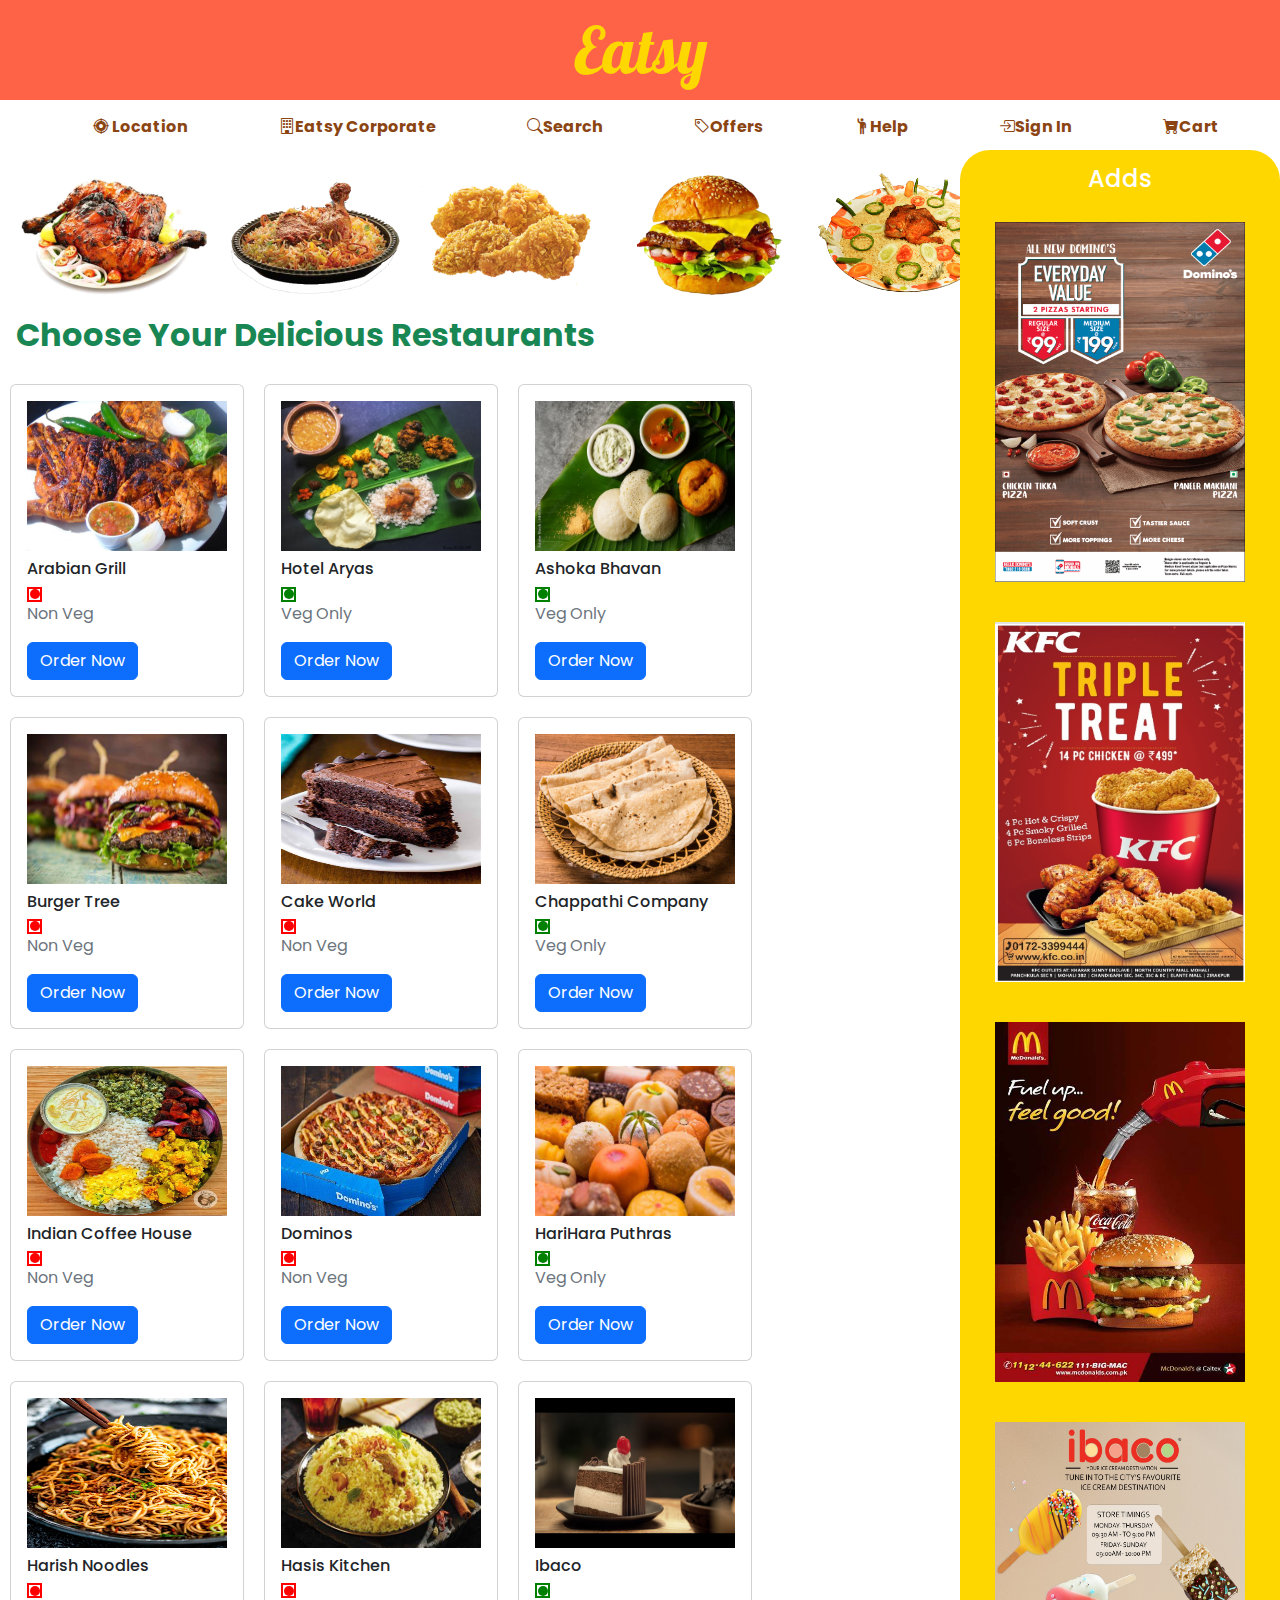
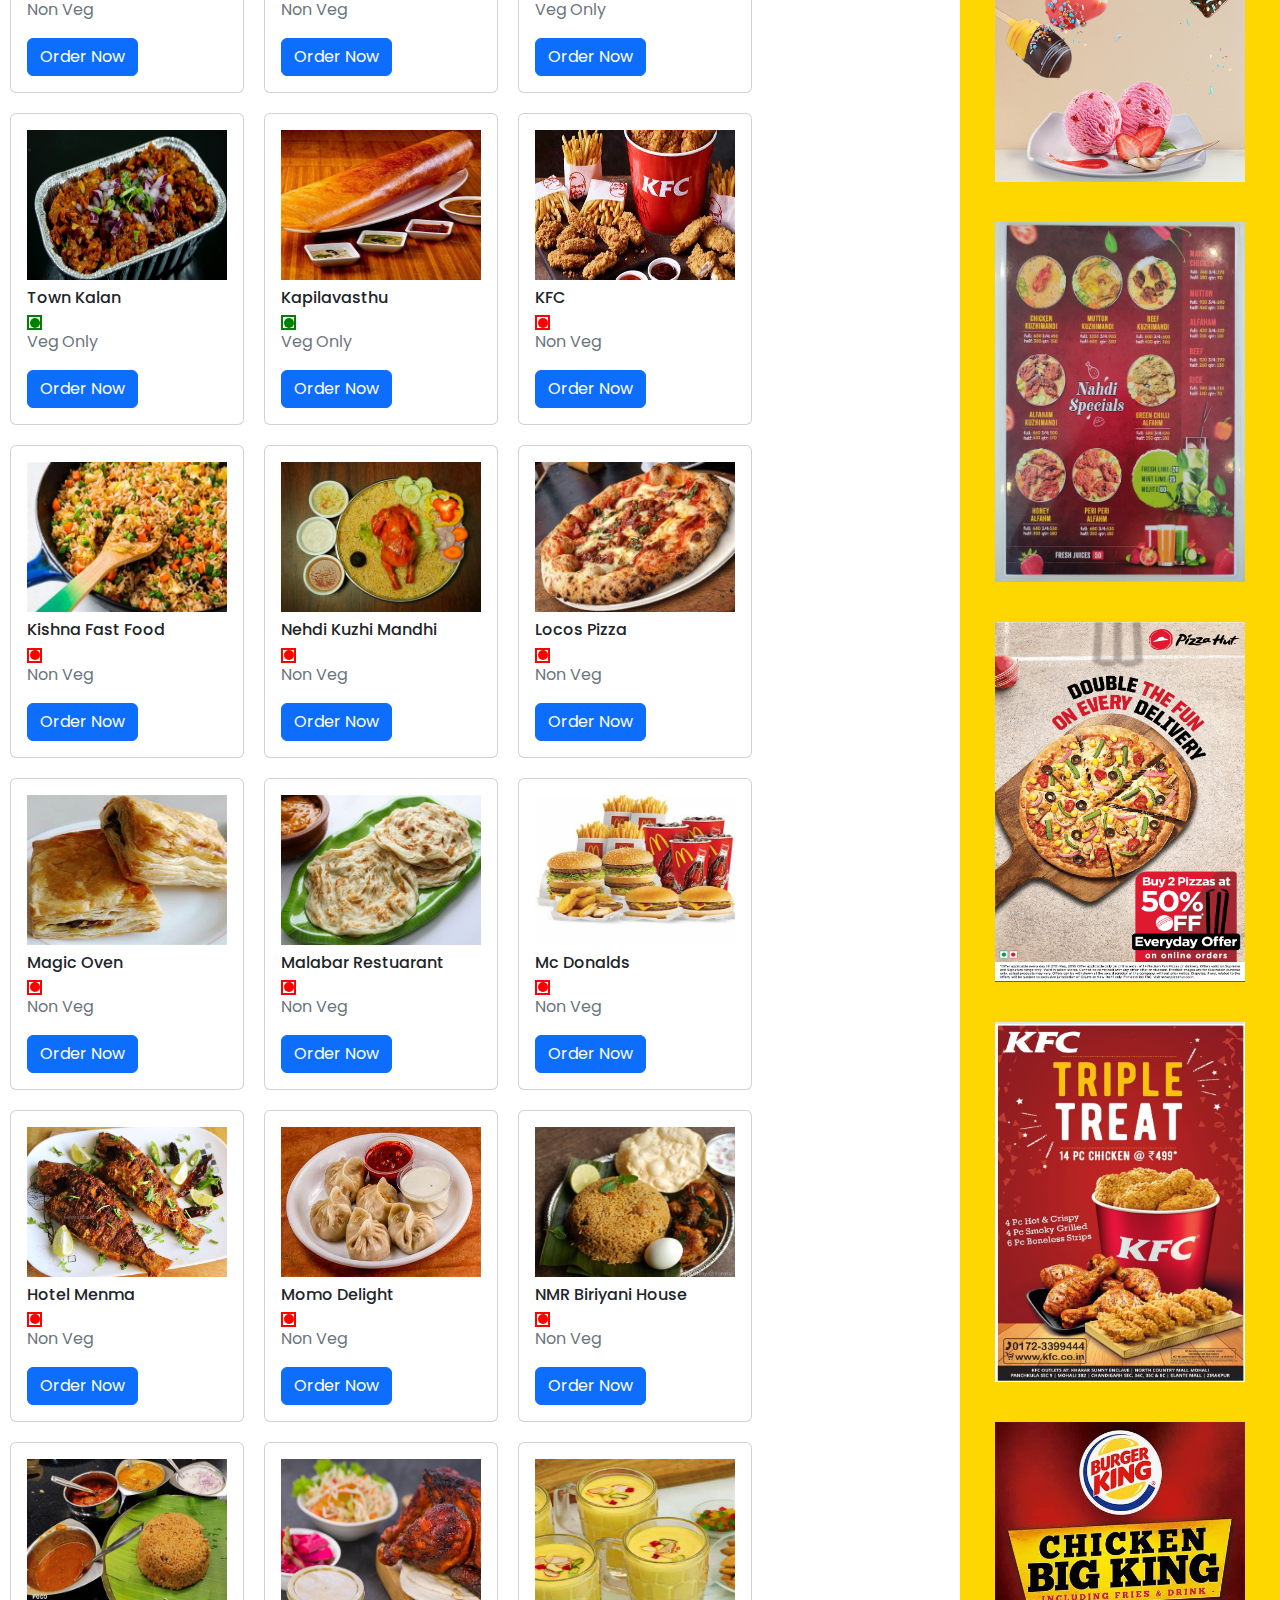
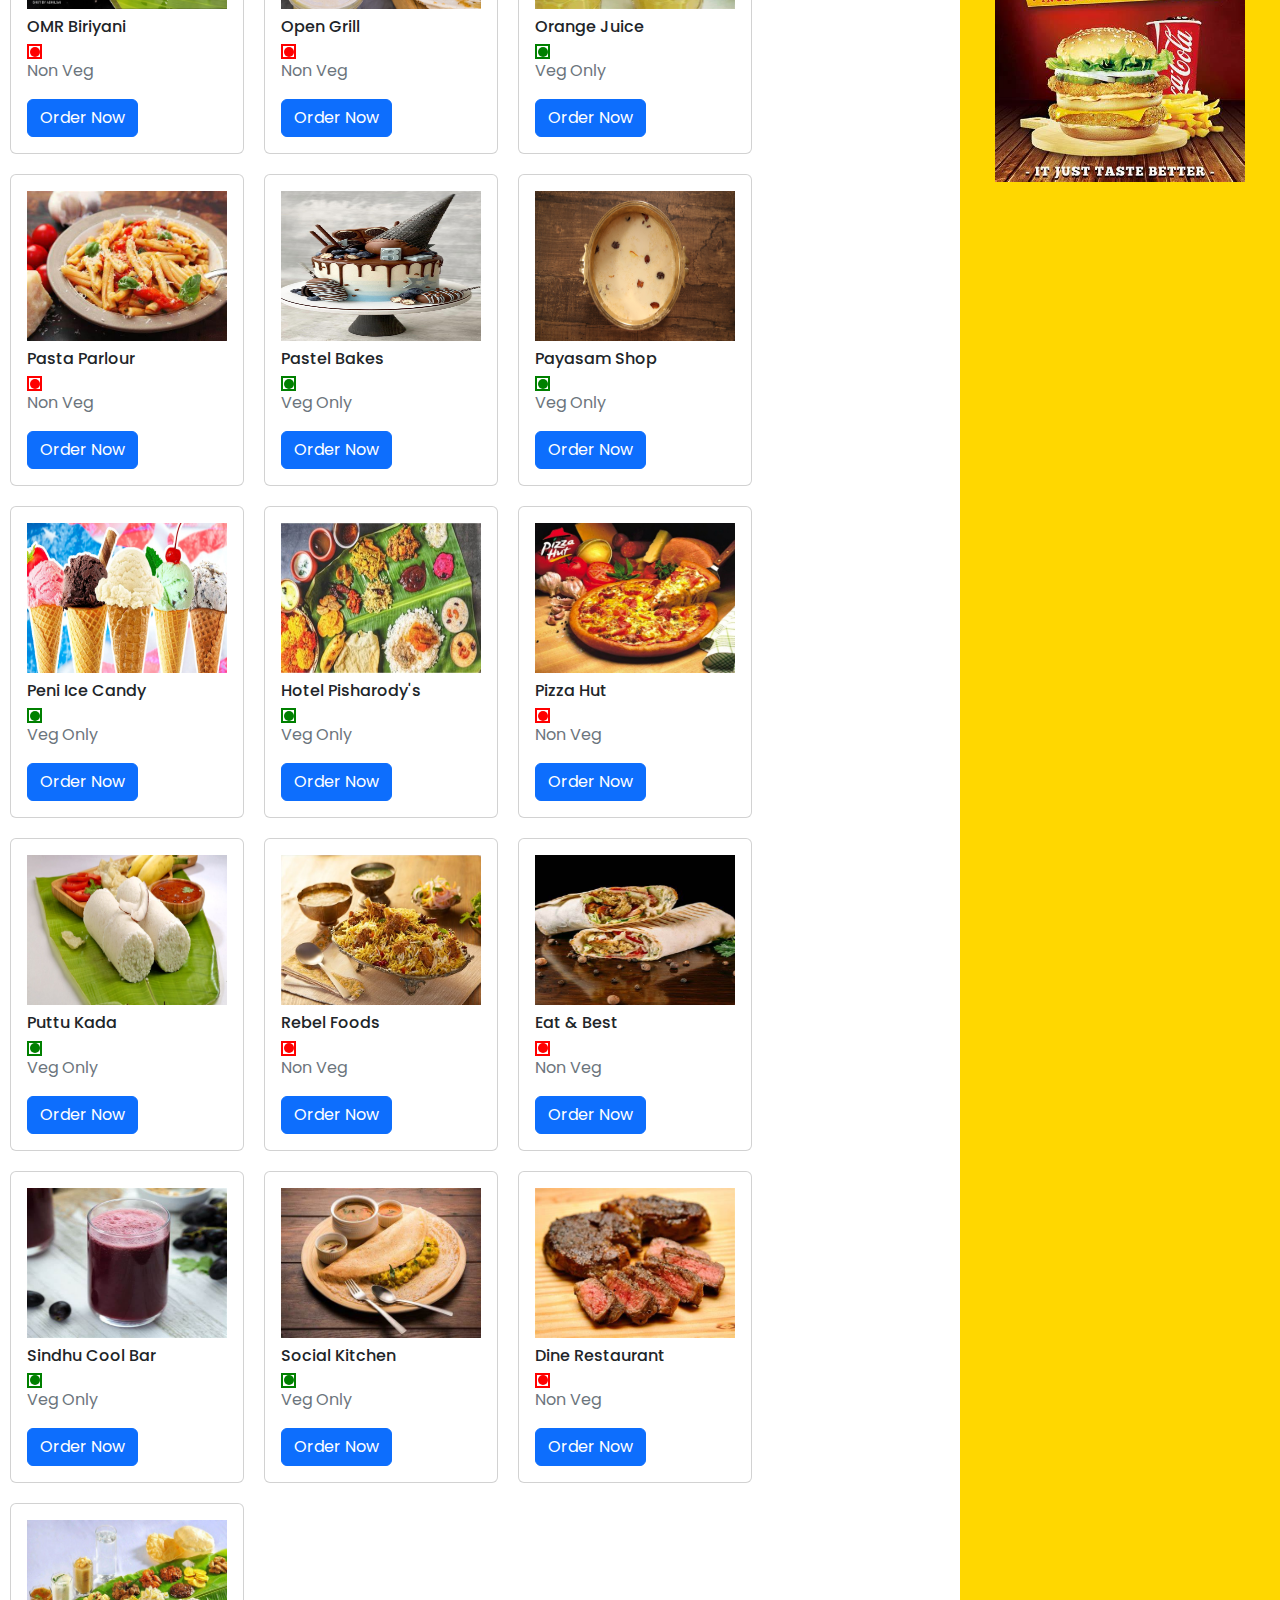
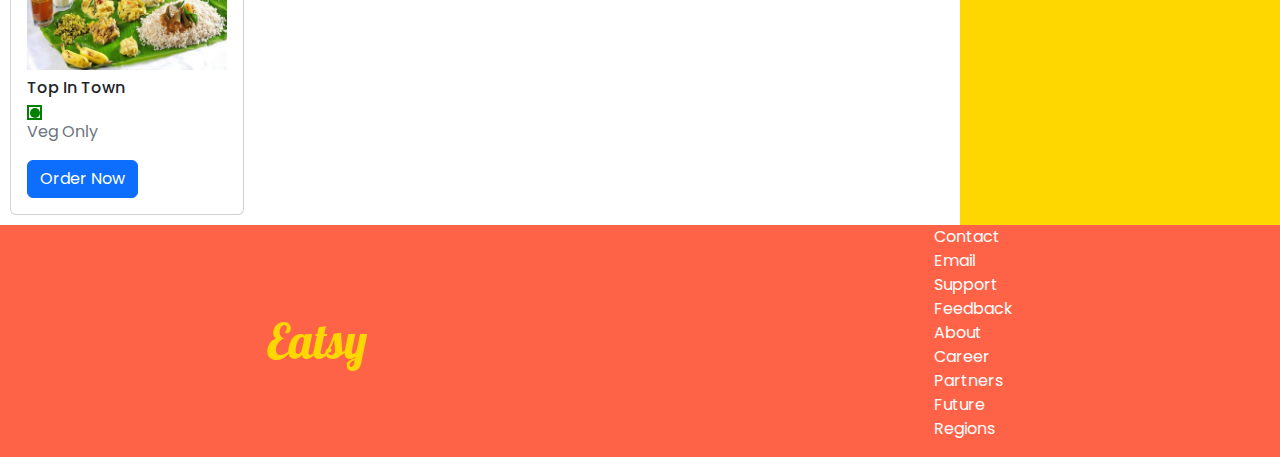
<file: index.html>
<!DOCTYPE html>
<html lang="en">
<head>
    <meta charset="UTF-8">
    <meta name="viewport" content="width=device-width, initial-scale=1.0">
    <title>Easty - it's Now Easy</title>
    <link rel="stylesheet" href="style.css">
    <link rel="shortcut icon" href="/logos/eatsy.png" type="image/x-icon">
    <link rel="stylesheet" href="/css/bootstrap.css">
    <script src="https://cdn.jsdelivr.net/npm/@popperjs/core@2.11.8/dist/umd/popper.min.js" integrity="sha384-I7E8VVD/ismYTF4hNIPjVp/Zjvgyol6VFvRkX/vR+Vc4jQkC+hVqc2pM8ODewa9r" crossorigin="anonymous"></script>
    <link href="https://cdn.jsdelivr.net/npm/bootstrap-icons/font/bootstrap-icons.css" rel="stylesheet">

</head>
<body>
    <header id="header">
        <div class="logo">
            Eatsy
        </div>
        <div class="menu" id="hamburger">
            <div class="menu-line"></div>
            <div class="menu-line"></div>
            <div class="menu-line"></div>
        </div>
    </header>
    <nav id="nav">
        <ul>
            <li>
                <a href="" class="bi bi-crosshair2"> Location</a>
            </li>
            <li><a href="index.html" class="bi bi-building">Eatsy Corporate</a></li>
            <li><a href="search.html" class="bi bi-search">Search</a></li>
            <li><a href="" class="bi bi-tag white">Offers</a></li>
            <li><a href="" class="bi bi-person-raised-hand">Help</a></li>
            <li><a href="" class="bi bi-box-arrow-in-right">Sign In</a></li>
            <li><a href="" class="bi bi-cart-dash-fill">Cart</a></li>
        </ul>
    </nav>
    <section id="section">
        <div class="container">
            <div class="box"><a href=""><img src="/images/alfahm.png" alt=""></a></div>
            <div class="box"><a href=""><img src="/images/biriyani.png" alt=""></a></div>
            <div class="box"><a href=""><img src="/images/broaster.png" alt=""></a></div>
            <div class="box"><a href=""><img src="/images/burger.png" alt=""></a></div>
            <div class="box"><a href=""><img src="/images/chicken-mandhi.png" alt=""></a></div>
            <div class="box"><a href=""><img src="/images/fries.png" alt=""></a></div>
            <div class="box"><a href=""><img src="/images/meals.png" alt=""></a></div>
            <div class="box"><a href=""><img src="/images/pizza.png" alt=""></a></div>
            <div class="box"><a href=""><img src="/images/shawarma_PNG34.png" alt=""></a></div>
            <div class="box"><a href=""><img src="/images/pasta.png" alt=""></a></div>
            <div class="box"><a href=""><img src="/images/noodles.png" alt=""></a></div>
            <div class="box"><a href=""><img src="/images/fried-rice.png" alt=""></a></div>
        </div>
        <h2 class="text-success mt-3 ps-3 fw-bold">Choose Your Delicious Restaurants</h2>
       
        <div class="cards">
            <div class="card">
                <div class="card-body">
                    <img src="/restaurant_images/arabian-grill.jpg" alt="" width="200px" height="150px">
                    <h3 class="card-title fs-6 mt-2">Arabian Grill</h3>
                    <div class="box-outer-n-veg">
                        <div class="box-inner-n-veg">
                            
                        </div>
                    </div>
                    <p class="card-text text-secondary">Non Veg</p>
                    <button class="btn btn-primary">Order Now</button>
                </div>
            </div>

            <div class="card">
                <div class="card-body ">
                    <img src="/restaurant_images/aryas.jpg" alt="" width="200px" height="150px">
                    <h3 class="card-title fs-6 mt-2">Hotel Aryas</h3>
                    <div class="box-outer-veg">
                        <div class="box-inner-veg">

                        </div>
                    </div>
                    <p class="card-text text-secondary">Veg Only</p>
                    <button class="btn btn-primary">Order Now</button>
                </div>
            </div>

            <div class="card">
                <div class="card-body">
                    <img src="/restaurant_images/ashoka-bavan.jpg" alt="" width="200px" height="150px">
                    <h3 class="card-title fs-6 mt-2">Ashoka Bhavan</h3>
                    <div class="box-outer-veg">
                        <div class="box-inner-veg">

                        </div>
                    </div>
                    <p class="card-text text-secondary">Veg Only</p>
                    <button class="btn btn-primary">Order Now</button>
                </div>
            </div>

            <div class="card">
                <div class="card-body">
                    <img src="/restaurant_images/burger.jpeg" alt="" width="200px" height="150px">
                    <h3 class="card-title fs-6 mt-2">Burger Tree</h3>
                    <div class="box-outer-n-veg">
                        <div class="box-inner-n-veg">
                            
                        </div>
                    </div>
                    <p class="card-text text-secondary">Non Veg</p>
                    <button class="btn btn-primary">Order Now</button>
                </div>
            </div>

            <div class="card">
                <div class="card-body">
                    <img src="/restaurant_images/cake-world.jpeg" alt="" width="200px" height="150px">
                    <h3 class="card-title fs-6 mt-2">Cake World</h3>
                    <div class="box-outer-n-veg">
                        <div class="box-inner-n-veg">
                            
                        </div>
                    </div>
                    <p class="card-text text-secondary">Non Veg</p>
                    <button class="btn btn-primary">Order Now</button>
                </div>
            </div>

            <div class="card">
                <div class="card-body">
                    <img src="/restaurant_images/chappathi.jpeg" alt="" width="200px" height="150px">
                    <h3 class="card-title fs-6 mt-2">Chappathi Company</h3>
                    <div class="box-outer-veg">
                        <div class="box-inner-veg">

                        </div>
                    </div>
                    <p class="card-text text-secondary">Veg Only</p>
                    <button class="btn btn-primary">Order Now</button>
                </div>
            </div>

            <div class="card">
                <div class="card-body">
                    <img src="/restaurant_images/coffee-house.jpg" alt="" width="200px" height="150px">
                    <h3 class="card-title fs-6 mt-2">Indian Coffee House</h3>
                    <div class="box-outer-n-veg">
                        <div class="box-inner-n-veg">
                            
                        </div>
                    </div>
                    <p class="card-text text-secondary">Non Veg</p>
                    <button class="btn btn-primary">Order Now</button>
                </div>
            </div>

            <div class="card">
                <div class="card-body">
                    <img src="/restaurant_images/dominos.jpeg" alt="" width="200px" height="150px">
                    <h3 class="card-title fs-6 mt-2">Dominos</h3>
                    <div class="box-outer-n-veg">
                        <div class="box-inner-n-veg">
                            
                        </div>
                    </div>
                    <p class="card-text text-secondary">Non Veg</p>
                    <button class="btn btn-primary">Order Now</button>
                </div>
            </div>

            <div class="card">
                <div class="card-body">
                    <img src="/restaurant_images/harihara.jpeg" alt="" width="200px" height="150px">
                    <h3 class="card-title fs-6 mt-2">HariHara Puthras</h3>
                    <div class="box-outer-veg">
                        <div class="box-inner-veg">

                        </div>
                    </div>
                    <p class="card-text text-secondary">Veg Only</p>
                    <button class="btn btn-primary">Order Now</button>
                </div>
            </div>

            <div class="card">
                <div class="card-body">
                    <img src="/restaurant_images/harish.jpg" alt="" width="200px" height="150px">
                    <h3 class="card-title fs-6 mt-2">Harish Noodles</h3>
                    <div class="box-outer-n-veg">
                        <div class="box-inner-n-veg">
                            
                        </div>
                    </div>
                    <p class="card-text text-secondary">Non Veg</p>
                    <button class="btn btn-primary">Order Now</button>
                </div>
            </div>
            <div class="card">
                <div class="card-body">
                    <img src="/restaurant_images/hasiss.jpeg" alt="" width="200px" height="150px">
                    <h3 class="card-title fs-6 mt-2">Hasis Kitchen</h3>
                    <div class="box-outer-n-veg">
                        <div class="box-inner-n-veg">
                            
                        </div>
                    </div>
                    <p class="card-text text-secondary">Non Veg</p>
                    <button class="btn btn-primary">Order Now</button>
                </div>
            </div>

            <div class="card">
                <div class="card-body">
                    <img src="/restaurant_images/ibaco.jpg" alt="" width="200px" height="150px">
                    <h3 class="card-title fs-6 mt-2">Ibaco</h3>
                    <div class="box-outer-veg">
                        <div class="box-inner-veg">

                        </div>
                    </div>
                    <p class="card-text text-secondary">Veg Only</p>
                    <button class="btn btn-primary">Order Now</button>
                </div>
            </div>

            <div class="card">
                <div class="card-body">
                    <img src="/restaurant_images/kalan.jpg" alt="" width="200px" height="150px">
                    <h3 class="card-title fs-6 mt-2">Town Kalan</h3>
                    <div class="box-outer-veg">
                        <div class="box-inner-veg">

                        </div>
                    </div>
                    <p class="card-text text-secondary">Veg Only</p>
                    <button class="btn btn-primary">Order Now</button>
                </div>
            </div>

            <div class="card">
                <div class="card-body">
                    <img src="/restaurant_images/kapilavasthu.jpeg" alt="" width="200px" height="150px">
                    <h3 class="card-title fs-6 mt-2">Kapilavasthu</h3>
                    <div class="box-outer-veg">
                        <div class="box-inner-veg">

                        </div>
                    </div>
                    <p class="card-text text-secondary">Veg Only</p>
                    <button class="btn btn-primary">Order Now</button>
                </div>
            </div>

            <div class="card">
                <div class="card-body">
                    <img src="restaurant_images/kfc.jpeg" alt="" width="200px" height="150px">
                    <h3 class="card-title fs-6 mt-2">KFC</h3>
                    <div class="box-outer-n-veg">
                        <div class="box-inner-n-veg">
                            
                        </div>
                    </div>
                    <p class="card-text text-secondary">Non Veg</p>
                    <button class="btn btn-primary">Order Now</button>
                </div>
            </div>

            <div class="card">
                <div class="card-body">
                    <img src="/restaurant_images/krishna.jpeg" alt="" width="200px" height="150px">
                    <h3 class="card-title fs-6 mt-2">Kishna Fast Food</h3>
                    <div class="box-outer-n-veg">
                        <div class="box-inner-n-veg">
                            
                        </div>
                    </div>
                    <p class="card-text text-secondary">Non Veg</p>
                    <button class="btn btn-primary">Order Now</button>
                </div>
            </div>

            <div class="card">
                <div class="card-body">
                    <img src="/restaurant_images/kuzhimandi-1.jpeg" alt="" width="200px" height="150px">
                    <h3 class="card-title fs-6 mt-2">Nehdi Kuzhi Mandhi</h3>
                    <div class="box-outer-n-veg">
                        <div class="box-inner-n-veg">
                            
                        </div>
                    </div>
                    <p class="card-text text-secondary">Non Veg</p>
                    <button class="btn btn-primary">Order Now</button>
                </div>
            </div>

            <div class="card">
                <div class="card-body">
                    <img src="/restaurant_images/locos.jpeg" alt="" width="200px" height="150px">
                    <h3 class="card-title fs-6 mt-2">Locos Pizza</h3>
                    <div class="box-outer-n-veg">
                        <div class="box-inner-n-veg">
                            
                        </div>
                    </div>
                    <p class="card-text text-secondary">Non Veg</p>
                    <button class="btn btn-primary">Order Now</button>
                </div>
            </div>

            <div class="card">
                <div class="card-body">
                    <img src="/restaurant_images/magic-oven.jpeg" alt="" width="200px" height="150px">
                    <h3 class="card-title fs-6 mt-2">Magic Oven</h3>
                    <div class="box-outer-n-veg">
                        <div class="box-inner-n-veg">
                            
                        </div>
                    </div>
                    <p class="card-text text-secondary">Non Veg</p>
                    <button class="btn btn-primary">Order Now</button>
                </div>
            </div>

            <div class="card">
                <div class="card-body">
                    <img src="/restaurant_images/malabar.jpg" alt="" width="200px" height="150px">
                    <h3 class="card-title fs-6 mt-2">Malabar Restuarant</h3>
                    <div class="box-outer-n-veg">
                        <div class="box-inner-n-veg">
                            
                        </div>
                    </div>
                    <p class="card-text text-secondary">Non Veg</p>
                    <button class="btn btn-primary">Order Now</button>
                </div>
            </div>
            <div class="card">
                <div class="card-body">
                    <img src="/restaurant_images/mc.jpeg" alt="" width="200px" height="150px">
                    <h3 class="card-title fs-6 mt-2">Mc Donalds</h3>
                    <div class="box-outer-n-veg">
                        <div class="box-inner-n-veg">
                            
                        </div>
                    </div>
                    <p class="card-text text-secondary">Non Veg</p>
                    <button class="btn btn-primary">Order Now</button>
                </div>
            </div>

            <div class="card">
                <div class="card-body">
                    <img src="/restaurant_images/menma.jpg" alt="" width="200px" height="150px">
                    <h3 class="card-title fs-6 mt-2">Hotel Menma</h3>
                    <div class="box-outer-n-veg">
                        <div class="box-inner-n-veg">
                            
                        </div>
                    </div>
                    <p class="card-text text-secondary">Non Veg</p>
                    <button class="btn btn-primary">Order Now</button>
                </div>
            </div>

            <div class="card">
                <div class="card-body">
                    <img src="/restaurant_images/momo.jpeg" alt="" width="200px" height="150px">
                    <h3 class="card-title fs-6 mt-2">Momo Delight</h3>
                    <div class="box-outer-n-veg">
                        <div class="box-inner-n-veg">
                            
                        </div>
                    </div>
                    <p class="card-text text-secondary">Non Veg</p>
                    <button class="btn btn-primary">Order Now</button>
                </div>
            </div>

            <div class="card">
                <div class="card-body">
                    <img src="restaurant_images/nmr.jpg" alt="" width="200px" height="150px">
                    <h3 class="card-title fs-6 mt-2">NMR Biriyani House</h3>
                    <div class="box-outer-n-veg">
                        <div class="box-inner-n-veg">
                            
                        </div>
                    </div>
                    <p class="card-text text-secondary">Non Veg</p>
                    <button class="btn btn-primary">Order Now</button>
                </div>
            </div>

            <div class="card">
                <div class="card-body">
                    <img src="/restaurant_images/omr.jpg" alt="" width="200px" height="150px">
                    <h3 class="card-title fs-6 mt-2">OMR Biriyani</h3>
                    <div class="box-outer-n-veg">
                        <div class="box-inner-n-veg">
                            
                        </div>
                    </div>
                    <p class="card-text text-secondary">Non Veg</p>
                    <button class="btn btn-primary">Order Now</button>
                </div>
            </div>

            <div class="card">
                <div class="card-body">
                    <img src="/restaurant_images/open-grill.jpg" alt="" width="200px" height="150px">
                    <h3 class="card-title fs-6 mt-2">Open Grill</h3>
                    <div class="box-outer-n-veg">
                        <div class="box-inner-n-veg">
                            
                        </div>
                    </div>
                    <p class="card-text text-secondary">Non Veg</p>
                    <button class="btn btn-primary">Order Now</button>
                </div>
            </div>

            <div class="card">
                <div class="card-body">
                    <img src="/restaurant_images/orange.jpeg" alt="" width="200px" height="150px">
                    <h3 class="card-title fs-6 mt-2">Orange Juice</h3>
                    <div class="box-outer-veg">
                        <div class="box-inner-veg">

                        </div>
                    </div>
                    <p class="card-text text-secondary">Veg Only</p>
                    <button class="btn btn-primary">Order Now</button>
                </div>
            </div>

            <div class="card">
                <div class="card-body">
                    <img src="restaurant_images/pasta.jpeg" alt="" width="200px" height="150px">
                    <h3 class="card-title fs-6 mt-2">Pasta Parlour</h3>
                    <div class="box-outer-n-veg">
                        <div class="box-inner-n-veg">
                            
                        </div>
                    </div>
                    <p class="card-text text-secondary">Non Veg</p>
                    <button class="btn btn-primary">Order Now</button>
                </div>
            </div>

            <div class="card">
                <div class="card-body">
                    <img src="/restaurant_images/pastel.jpg" alt="" width="200px" height="150px">
                    <h3 class="card-title fs-6 mt-2">Pastel Bakes</h3>
                    <div class="box-outer-veg">
                        <div class="box-inner-veg">

                        </div>
                    </div>
                    <p class="card-text text-secondary">Veg Only</p>
                    <button class="btn btn-primary">Order Now</button>
                </div>
            </div>

            <div class="card">
                <div class="card-body">
                    <img src="/restaurant_images/payasan.jpg" alt="" width="200px" height="150px">
                    <h3 class="card-title fs-6 mt-2">Payasam Shop</h3>
                    <div class="box-outer-veg">
                        <div class="box-inner-veg">

                        </div>
                    </div>
                    <p class="card-text text-secondary">Veg Only</p>
                    <button class="btn btn-primary">Order Now</button>
                </div>
            </div>
            <div class="card">
                <div class="card-body">
                    <img src="/restaurant_images/peni.jpg" alt="" width="200px" height="150px">
                    <h3 class="card-title fs-6 mt-2">Peni Ice Candy</h3>
                    <div class="box-outer-veg">
                        <div class="box-inner-veg">

                        </div>
                    </div>
                    <p class="card-text text-secondary">Veg Only</p>
                    <button class="btn btn-primary">Order Now</button>
                </div>
            </div>

            <div class="card">
                <div class="card-body">
                    <img src="restaurant_images/pisharodys.jpeg" alt="" width="200px" height="150px">
                    <h3 class="card-title fs-6 mt-2">Hotel Pisharody's</h3>
                    <div class="box-outer-veg">
                        <div class="box-inner-veg">

                        </div>
                    </div>
                    <p class="card-text text-secondary">Veg Only</p>
                    <button class="btn btn-primary">Order Now</button>
                </div>
            </div>

            <div class="card">
                <div class="card-body">
                    <img src="/restaurant_images/pizza Hut.jpg" alt="" width="200px" height="150px">
                    <h3 class="card-title fs-6 mt-2">Pizza Hut</h3>
                    <div class="box-outer-n-veg">
                        <div class="box-inner-n-veg">
                            
                        </div>
                    </div>
                    <p class="card-text text-secondary">Non Veg</p>
                    <button class="btn btn-primary">Order Now</button>
                </div>
            </div>

            <div class="card">
                <div class="card-body">
                    <img src="restaurant_images/puttu.jpg" alt="" width="200px" height="150px">
                    <h3 class="card-title fs-6 mt-2">Puttu Kada</h3>
                    <div class="box-outer-veg">
                        <div class="box-inner-veg">

                        </div>
                    </div>
                    <p class="card-text text-secondary">Veg Only</p>
                    <button class="btn btn-primary">Order Now</button>
                </div>
            </div>

            <div class="card">
                <div class="card-body">
                    <img src="restaurant_images/rebel.jpg" alt="" width="200px" height="150px">
                    <h3 class="card-title fs-6 mt-2">Rebel Foods</h3>
                    <div class="box-outer-n-veg">
                        <div class="box-inner-n-veg">
                            
                        </div>
                    </div>
                    <p class="card-text text-secondary">Non Veg</p>
                    <button class="btn btn-primary">Order Now</button>
                </div>
            </div>

            <div class="card">
                <div class="card-body">
                    <img src="restaurant_images/shawarma.jpeg" alt="" width="200px" height="150px">
                    <h3 class="card-title fs-6 mt-2">Eat & Best</h3>
                    <div class="box-outer-n-veg">
                        <div class="box-inner-n-veg">
                            
                        </div>
                    </div>
                    <p class="card-text text-secondary">Non Veg</p>
                    <button class="btn btn-primary">Order Now</button>
                </div>
            </div>

            <div class="card">
                <div class="card-body">
                    <img src="restaurant_images/sindhu.jpeg" alt="" width="200px" height="150px">
                    <h3 class="card-title fs-6 mt-2">Sindhu Cool Bar</h3>
                    <div class="box-outer-veg">
                        <div class="box-inner-veg">

                        </div>
                    </div>
                    <p class="card-text text-secondary">Veg Only</p>
                    <button class="btn btn-primary">Order Now</button>
                </div>
            </div>

            <div class="card">
                <div class="card-body">
                    <img src="restaurant_images/social-kitchen.jpeg" alt="" width="200px" height="150px">
                    <h3 class="card-title fs-6 mt-2">Social Kitchen</h3>
                    <div class="box-outer-veg">
                        <div class="box-inner-veg">

                        </div>
                    </div>
                    <p class="card-text text-secondary">Veg Only</p>
                    <button class="btn btn-primary">Order Now</button>
                </div>
            </div>

            <div class="card">
                <div class="card-body">
                    <img src="restaurant_images/steak.jpeg" alt="" width="200px" height="150px">
                    <h3 class="card-title fs-6 mt-2">Dine Restaurant</h3>
                    <div class="box-outer-n-veg">
                        <div class="box-inner-n-veg">
                            
                        </div>
                    </div>
                    <p class="card-text text-secondary">Non Veg</p>
                    <button class="btn btn-primary">Order Now</button>
                </div>
            </div>

            <div class="card">
                <div class="card-body">
                    <img src="restaurant_images/top-in-town.jpeg" alt="" width="200px" height="150px">
                    <h3 class="card-title fs-6 mt-2">Top In Town</h3>
                    <div class="box-outer-veg">
                        <div class="box-inner-veg">

                        </div>
                    </div>
                    <p class="card-text text-secondary">Veg Only</p>
                    <button class="btn btn-primary">Order Now</button>
                </div>
            </div>
        </div>
        
    </section>
    <aside id="aside">
        
        <div class="adds">
            <h4>Adds</h4>
            <a href=""><img src="/ads/dominos_ads.png" alt=""></a>
            <a href=""><img src="/ads/kfc_ads.jpg" alt="" ></a>
            <a href=""><img src="/ads/mc_ads.jpeg" alt="" ></a>
            <a href=""><img src="/ads/ibacoadd.jpg" alt="" ></a>
            <a href=""><img src="/ads/nehdi.jpg" alt="" ></a>
            <a href=""><img src="/ads/pizza_hut_add.png" alt="" ></a>
            <a href=""><img src="/ads/kfc_ads.jpg" alt="" ></a>
            <a href=""><img src="/ads/burger king.jpeg" alt="" ></a>
        </div>
    </aside>
    <footer id="footer">
        <div class="logo">Eatsy</div>
        <div class="links">
            <ul>
                <li><a href="">Contact</a></li>
                <li><a href="">Email</a></li>
                <li><a href="">Support</a></li>
                <li><a href="">Feedback</a></li>
                <li><a href="">About</a></li>
                <li><a href="">Career</a></li>
                <li><a href="">Partners</a></li>
                <li><a href="">Future</a></li>
                <li><a href="">Regions</a></li>
            </ul>
        </div>
    </footer>
    <script src="/js/bootstrap.js"></script>
    <script src="script.js"></script>
</body>
</html>
</file>
<file: style.css>
@import url('https://fonts.googleapis.com/css2?family=Poppins:ital,wght@0,100;0,200;0,300;0,400;0,500;0,600;0,700;0,800;0,900;1,100;1,200;1,300;1,400;1,500;1,600;1,700;1,800;1,900&family=Teachers:ital,wght@0,400..800;1,400..800&display=swap');
@import url('https://fonts.googleapis.com/css2?family=Lobster&family=Poppins:ital,wght@0,100;0,200;0,300;0,400;0,500;0,600;0,700;0,800;0,900;1,100;1,200;1,300;1,400;1,500;1,600;1,700;1,800;1,900&family=Teachers:ital,wght@0,400..800;1,400..800&display=swap');

*{
    margin: 0px;
    padding: 0px;
    color: white;
    font-family: poppins;
    box-sizing: border-box;
}
:root{
    --primary-color :#FFD700;
    --secondary-color :#8B4513;
    --neutral-color :#FFFFFF;
    --palatte :#FF6347;
}
body{

    width: 100vw;
    height: 100vh;
    display: grid;
    grid-template-areas: 
    'header header'
    'nav nav'
    'section aside'
    'footer footer';
    grid-template-columns: 75% 25%;
    grid-template-rows: 100px 50px 1fr 1fr 1fr; 
}
#header,
#nav,
#section,
#aside,
#footer{
    background-color: rgb(111, 111, 111);
    
}
#header{
    grid-area: header;
    background-color: var(--palatte);
    display: flex;
    justify-content: center;
    align-items: center;
}
.logo{
    color: var(--primary-color);
    font-family: lobster; 
    font-size: 4rem;
    text-align: center;
}
.menu{
    display: none;
    flex-direction: column;
    justify-content: space-evenly;
    align-items: center;
    
}
.menu-line{
    width: 40px;
    height: 5px;
    border-radius: 10px;
    margin: 5px;
    background-color: var(--neutral-color);
}
#nav{
    grid-area: nav;
    background-color: var(--neutral-color);
    font-weight: bold;
    padding: 15px;
}
ul{
    display: flex;
    justify-content: space-around;
}
li{
    list-style: none;
}
li a{
    text-decoration: none;
    color: var(--secondary-color);
}
li a:hover{
    text-decoration: none;
    color: var(--primary-color);
}

#section{
    grid-area: section;
    background-color: var(--neutral-color);
    padding-top: 20px;
    
}
.container{
    display: flex;
    flex-direction: row;
    overflow-x: scroll;
    
}
#section .container .box img:hover{
    border-radius: 50px;
    width: 210px;
    height: 140px;
}
.cards{
    margin-top: 20px;
    display: flex;
    flex-wrap: wrap;
    flex-direction: row;
}
.card{
    margin: 10px;
}
.box-outer-veg{
    width: 15px;
    height: 15px;
    border: 2px solid green;
    display: flex;
    justify-content: center;
    align-items: center;
}
.box-inner-veg{
    width: 10px;
    height: 10px;
    border-radius: 50px;
    background-color: green;
    
}
.box-outer-n-veg{
    width: 15px;
    height: 15px;
    border: 2px solid rgb(255, 0, 0);
    display: flex;
    justify-content: center;
    align-items: center;
}
.box-inner-n-veg{
    width: 10px;
    height: 10px;
    border-radius: 50px;
    background-color: rgb(255, 0, 0);
    
}

#aside{
    grid-area: aside;
    padding: 15px;
    text-align: center;
    background-color: var(--primary-color);
    border-radius: 30px 30px 0px 0px;
    display: flex;
    flex-direction: column;
}
#aside .adds img{
    width: 100%;
    height: 400px;
    transition: all 0.7s ease;
    padding: 20px;
    border-radius: 20px;
    

}
#aside .adds img:hover{
    border: 5px solid var(--secondary-color);
    /* background-color: var(--secondary-color); */
}
#footer{
    grid-area: footer;
    background-color: var(--palatte);
    display: flex;
    flex-direction: row;
    justify-content: space-around;
    align-items: center;
}
#footer .logo{
    font-size: 3rem;
    text-align: left;
}
.links ul{
    display: flex;
    flex-direction: column;
   
    color: #FFFFFF;
}
.links ul li{
    list-style: none;
}
.links ul li a{
    text-decoration: none;
    color: var(--neutral-color);
}


/* media Queries */

@media (max-width:720px) {
    body{
        width: 100vw;
        height: 100vh;
        display: grid;
        grid-template-areas: 
        'header header'
        'nav nav'
        'section section'
        'footer footer';
        grid-template-columns: 1fr;
        grid-template-rows: 100px 190px 1fr 1fr; 
    }
    #header,
    #nav,
    #section,
    #aside,
    #footer{
        background-color: rgb(255, 255, 255);
        
    }
    #header{
        grid-area: header;
        background-color: var(--palatte);
        display: flex;
        justify-content: space-between;
        align-items: center;
        padding: 0px 30px;
    }
    .logo{
        color: var(--primary-color);
        font-family: lobster; 
        font-size: 4rem;
        text-align: center;
    }
    .menu{
        display: flex;
        cursor: pointer;
        padding-right: 10px;
    }
    .menu-line{
        width: 40px;
        height: 4px;
        background-color: var(--neutral-color);
        transition: all ease 0.1s;
    }
    .menu.active .menu-line:nth-child(1){
        transform: rotate(-45deg) translate(-20px);
    }
    .menu.active .menu-line:nth-child(2){
        opacity: 0;
    }
    .menu.active .menu-line:nth-child(3){
        transform: rotate(45deg) translate(-20px);
    }
    #nav{
        grid-area: nav;
        position: relative;
        z-index: 1;
        top: 0px;
        right: -110%;
        display: flex;
        justify-content: center;
        flex-direction: column;
        width: 100vw;
        height: 200px;
        flex-direction: column;
        transition: right ease 0.3s;
        background-color: var(--secondary-color);
        color: var(--neutral-color);
    }
    #nav.open{
        right: 0%;
    }
    ul{
        display: flex;
        flex-direction: column;
        justify-content: center;
        align-items: center;
        margin: 10px;
        
    }
    li{

        list-style: none;
    }
    li a{
        padding: 5px;        
        text-align: left;
        text-decoration: none;
        color: var(--neutral-color);
    }
    #section{
        grid-area: section;
        background-color: var(--neutral-color);
        padding-top: 20px;
        position: relative;
    }
    .container{
        display: flex;
        flex-direction: column;
        height: 200px;
        align-items: center;
        overflow-y: scroll;
        position: absolute;
        top: -190px;
       
    }

    #section .container .box img:hover{
        border-radius: 50px;
        width: 210px;
        height: 140px;
        animation: move 3s infinite;
        
    }
    @keyframes move {
        from { transform: rotate(-20deg); }
        to { transform: rotate(30deg); }
    }
    .cards{
        margin-top: 10px;
        display: flex;
        flex-wrap: wrap;
        flex-direction: row;
    }
    .card{
        margin: 5px;
    }
    .box-outer-veg{
        width: 15px;
        height: 15px;
        border: 2px solid green;
        display: flex;
        justify-content: center;
        align-items: center;
    }
    .box-inner-veg{
        width: 10px;
        height: 10px;
        border-radius: 50px;
        background-color: green;
        
    }
    .box-outer-n-veg{
        width: 15px;
        height: 15px;
        border: 2px solid rgb(255, 0, 0);
        display: flex;
        justify-content: center;
        align-items: center;
    }
    .box-inner-n-veg{
        width: 10px;
        height: 10px;
        border-radius: 50px;
        background-color: rgb(255, 0, 0);
        
    }
    
    #aside{
        grid-area: aside;
        padding: 15px;
        text-align: center;
        background-color: var(--primary-color);
        border-radius: 30px 30px 0px 0px;
        display: none;
        flex-direction: column;
    }
    #aside .adds img{
        width: 100%;
        height: 400px;
        padding: 20px;
        border-radius: 20px;
        
    
    }
    #aside .adds img:hover{
        border: 5px solid var(--secondary-color);
        /* background-color: var(--secondary-color); */
    }
    #footer{
        grid-area: footer;
        background-color: var(--palatte);
        display: flex;
        flex-direction: row;
        justify-content: space-around;
        align-items: center;
    }
    #footer .logo{
        font-size: 3rem;
        text-align: left;
    }
    .links ul{
        display: flex;
        flex-direction: column;
       
        color: #FFFFFF;
    }
    .links ul li{
        list-style: none;
    }
    .links ul li a{
        text-decoration: none;
        color: var(--neutral-color);
    }
    
}

/* search bar */
.search-bar{
    display: flex;
    flex-direction: row;
    justify-content: center;
    align-items: center;
}
.search-bar input{
    width: 50rem;
    height: 40px;
}
</file>
